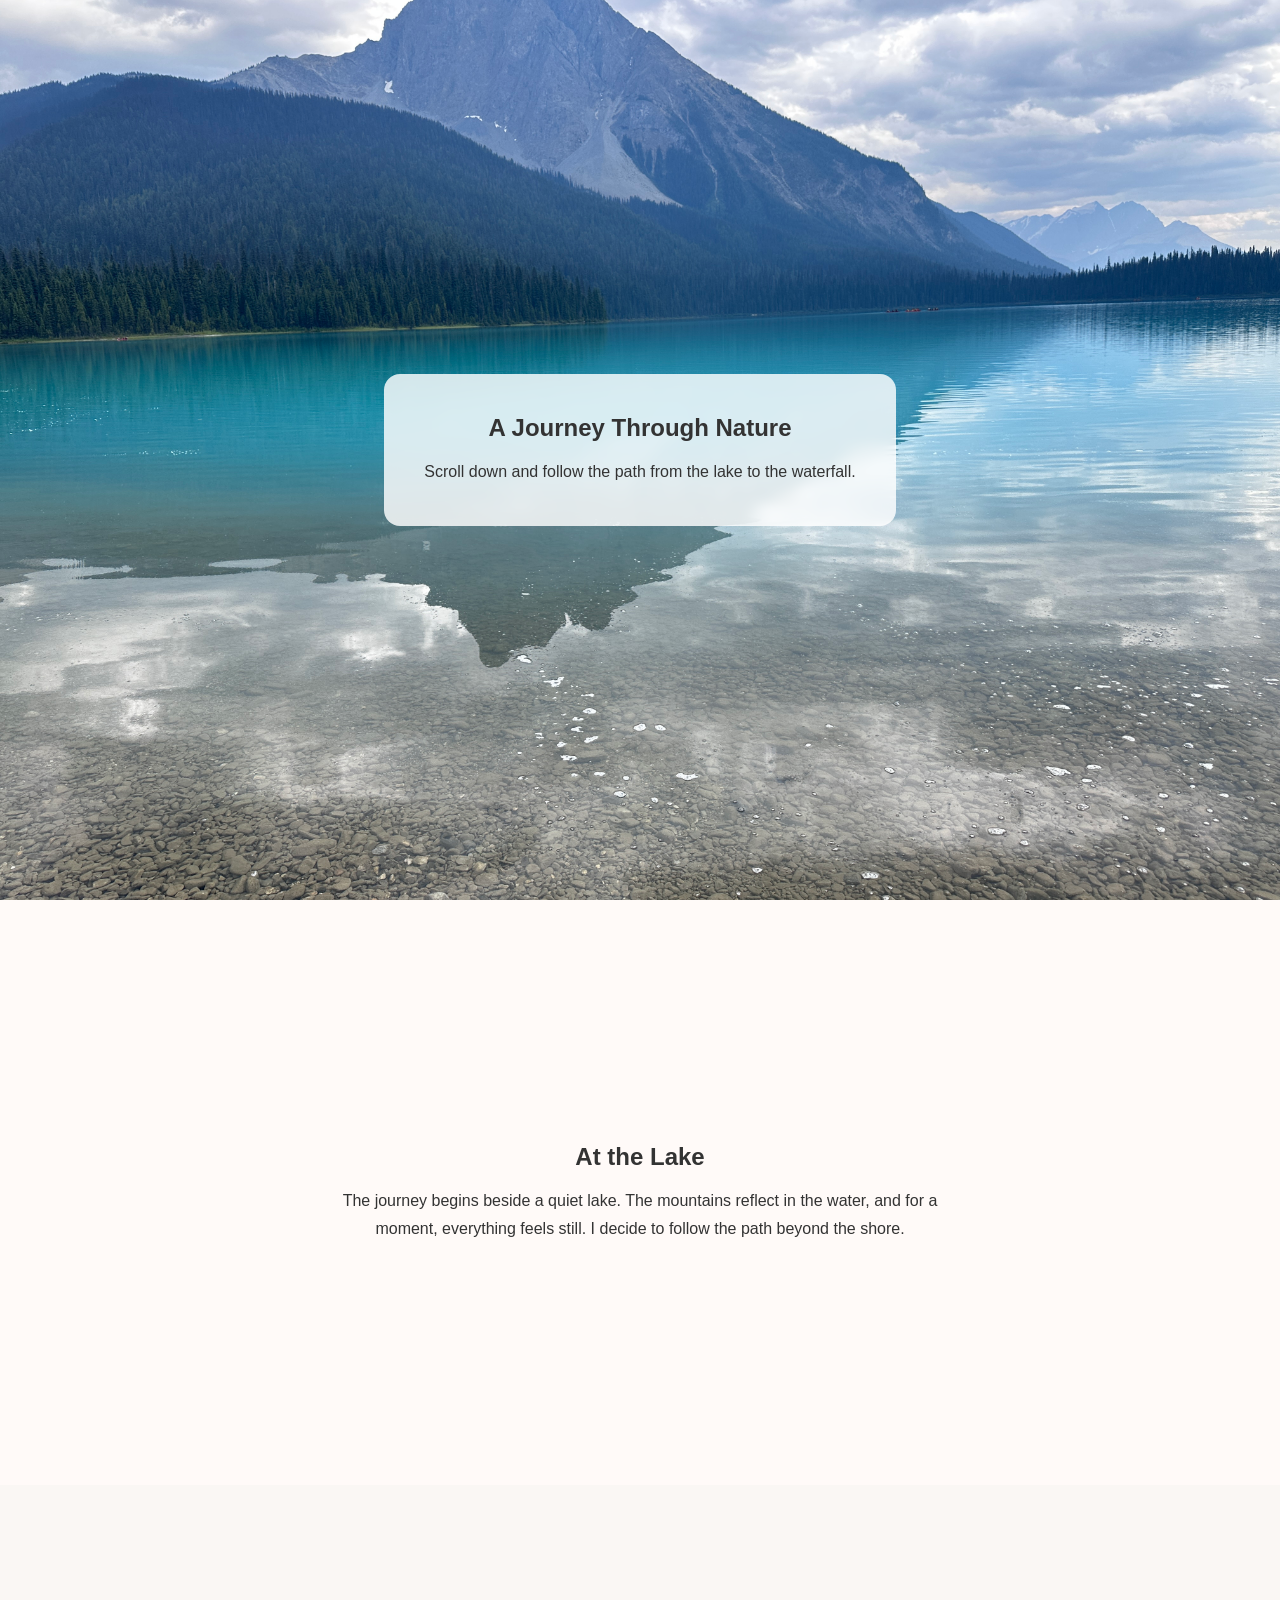
<file: index.html>
<!doctype html>
<html lang="en">
  <head>
    <meta charset="UTF-8" />
    <meta name="viewport" content="width=device-width, initial-scale=1.0" />
    <title>A Journey Through Nature</title>
    <link rel="stylesheet" href="style.css" />
  </head>

  <body>
    <section class="hero parallax">
      <div class="card reveal">
        <h1>A Journey Through Nature</h1>
        <p>Scroll down and follow the path from the lake to the waterfall.</p>
      </div>
    </section>

    <section class="content">
      <div class="reveal">
        <h2>At the Lake</h2>
        <p>
          The journey begins beside a quiet lake. The mountains reflect in the
          water, and for a moment, everything feels still. I decide to follow
          the path beyond the shore.
        </p>
      </div>
    </section>

    <section class="waterfall parallax">
      <div class="card reveal">
        <h2>Following the Sound</h2>
        <p>
          As I walk farther, the sound of rushing water grows louder.
        </p>
      </div>
    </section>

    <section class="content">
      <div class="reveal">
        <h2>At the Waterfall</h2>
        <p>
          The path leads to a waterfall hidden between the mountains. The quiet
          lake and the rushing water are different parts of the same journey.
          I stop here for a while before heading home.
        </p>
      </div>
    </section>

    <script>
      const sections = document.querySelectorAll(".reveal");

      const observer = new IntersectionObserver(
        (entries) => {
          entries.forEach((entry) => {
            if (entry.isIntersecting) {
              entry.target.classList.add("visible");
              observer.unobserve(entry.target);
            }
          });
        },
        { threshold: 0.2 }
      );

      sections.forEach((section) => observer.observe(section));
    </script>
  </body>
</html>
</file>
<file: style.css>
* {
  margin: 0;
  padding: 0;
  box-sizing: border-box;
}

body {
  font-family: Arial, sans-serif;
  color: #333;
  background: #faf7f4;
}

.parallax {
  min-height: 100vh;
  display: flex;
  justify-content: center;
  align-items: center;
  padding: 24px;

  background-size: cover;
  background-position: center;
  background-repeat: no-repeat;
  background-attachment: fixed;
}

.hero {
  background-image: url("images/1.jpg");
}

.waterfall {
  background-image: url("images/2.jpg");
}

.content {
  min-height: 65vh;
  display: flex;
  justify-content: center;
  align-items: center;
  padding: 60px 24px;
  text-align: center;
  background: #fffaf8;
}

.content > div {
  max-width: 650px;
}

.card {
  max-width: 520px;
  padding: 40px;
  border-radius: 16px;
  text-align: center;
  background: rgba(255, 255, 255, 0.82);
  backdrop-filter: blur(6px);
}

h1,
h2 {
  margin-bottom: 16px;
}

p {
  line-height: 1.7;
}

.reveal {
  opacity: 0;
  transform: translateY(35px);
  transition: opacity 0.8s ease, transform 0.8s ease;
}

.reveal.visible {
  opacity: 1;
  transform: translateY(0);
}

@media (max-width: 700px) {
  .parallax {
    background-attachment: scroll;
  }

  .card {
    padding: 28px;
  }
}

@media (prefers-reduced-motion: reduce) {
  .reveal {
    transition: none;
  }
}
</file>
